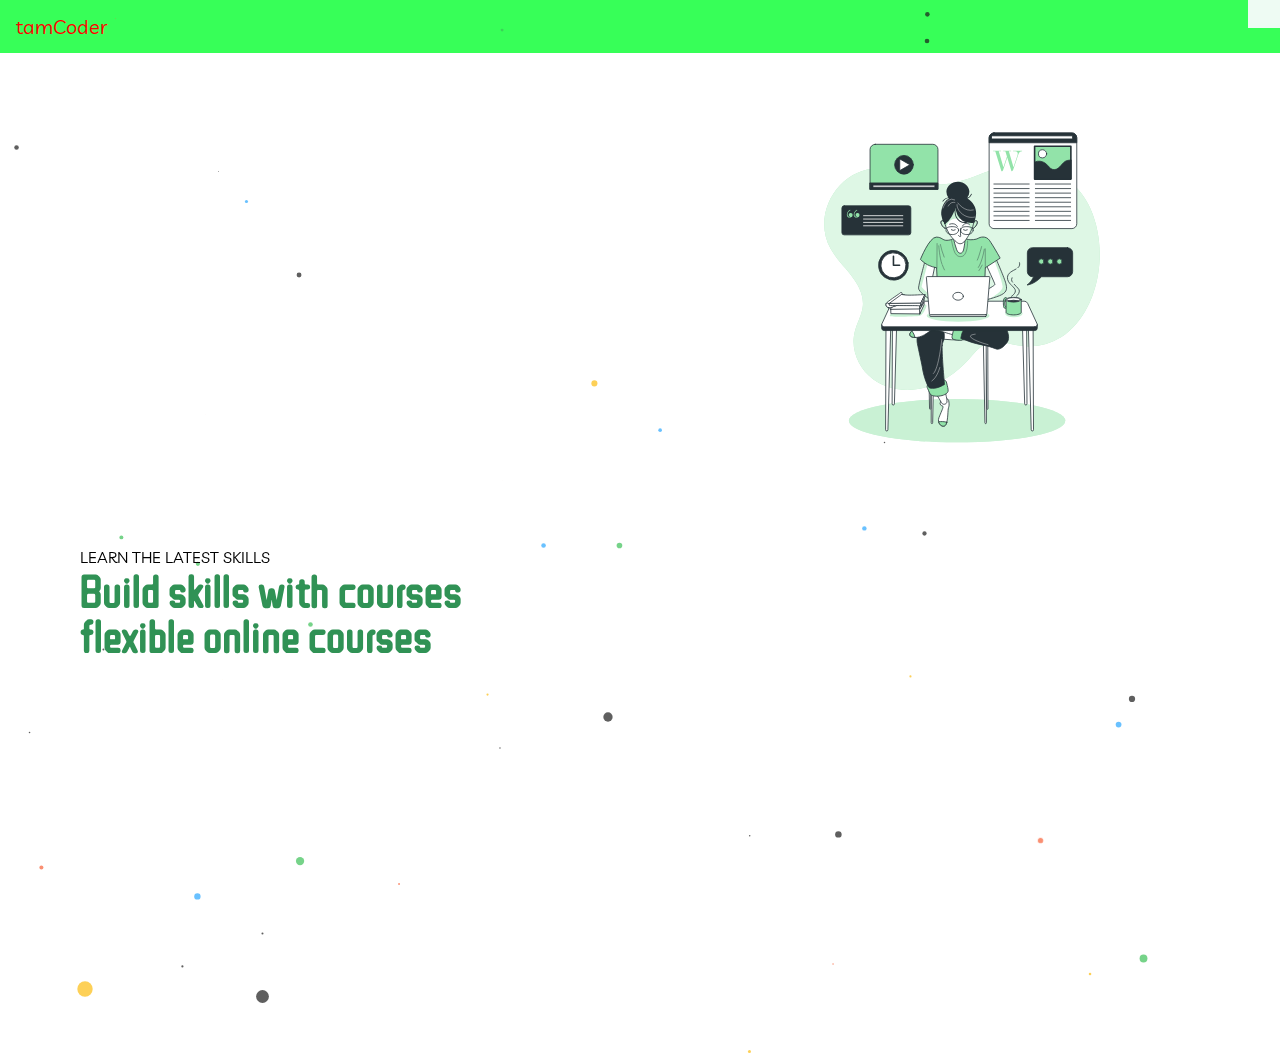
<file: index.html>
<!DOCTYPE html>
<html lang="en">

<head>
    <meta charset="UTF-8">
    <meta http-equiv="X-UA-Compatible" content="IE=edge">
    <meta name="viewport" content="width=device-width, initial-scale=1.0">
    <title>home</title>
    <link rel="stylesheet" href="./sass/main.css">

    <link rel="stylesheet" href="https://pro.fontawesome.com/releases/v5.10.0/css/all.css" integrity="sha384-AYmEC3Yw5cVb3ZcuHtOA93w35dYTsvhLPVnYs9eStHfGJvOvKxVfELGroGkvsg+p" crossorigin="anonymous" />
<!--css animation-->
<link rel="stylesheet" href="https://cdnjs.cloudflare.com/ajax/libs/animate.css/4.1.1/animate.min.css">


</head>


<body>

 
      

    <nav class="mobile-container animate__animated animate__slideInDown ">

        <div class="topnav">

            <a href="#" style="font-size: 20px;color: red;" class="active">tamCoder</a>
            <div id="mylinks" class="animate__animated animate__slideInRight ">

                <a href="#">HOME</a>
                <a href="https://www.facebook.com/tamim.ahmedtam">CONTACT</a>
                <a href="https://www.facebook.com/tamim.ahmedtam" target="-blank">ABOUT</a>

            </div>
            <a href="javascript:void(0)" class="icon" onclick="myFunction()"><i class="fas fa-bars" aria-hidden="true"></i> </a>

        </div>

        <section>

           

        </section>

    </nav>

<header>
    <div class="ball"></div>
    <div class="header-itame header-itame1 animate__animated animate__zoomInLeft">
      
        <iframe
          width="100%"
          height="100%"
          src="https://www.youtube.com/embed/t4vKPhjcMZg"
          title="YouTube video player"
          frameborder="0"
          allow="accelerometer; autoplay; clipboard-write; encrypted-media; gyroscope; picture-in-picture"
          allowfullscreen
        ></iframe>
        <div class="taital">
            <p>LEARN THE LATEST SKILLS</p>
            <h1>Build skills with
                courses flexible online
                courses</h1>
        </div>
       
    </div>
    <div class="header-itame header-itame2 ">
        <img src="./images/Blog post-bro.svg"width="100%" height="100%" alt="">
       
    </div>
    <!---      
    <div class="arow"><img src="./images/red-arrow-png-36963.png" width="100%" height=" 100%" alt=""></div>

    <div style="width: 100%; height: 500px; "  class="">

      -->
</header>



    

</div>






    <script>
        function myFunction() {
            var showhide = document.getElementById('mylinks')
            if (showhide.style.display === "block") {
                showhide.style.display = "none"
            } else {
                showhide.style.display = "block";
            }
        }

        const colors = ["#3CC157", "#2AA7FF", "#1B1B1B", "#FCBC0F", "#F85F36"];

const numBalls = 50;
const balls = [];

for (let i = 0; i < numBalls; i++) {
  let ball = document.createElement("div");
  ball.classList.add("ball");
  ball.style.background = colors[Math.floor(Math.random() * colors.length)];
  ball.style.left = `${Math.floor(Math.random() * 90)}vw`;
  ball.style.top = `${Math.floor(Math.random() * 120)}vh`;
  ball.style.transform = `scale(${Math.random()})`;
  ball.style.width = `${Math.random()}em`;
  ball.style.height = ball.style.width;
  
  balls.push(ball);
  document.body.append(ball);
}

// Keyframes
balls.forEach((el, i, ra) => {
  let to = {
    x: Math.random() * (i % 2 === 0 ? -11 : 11),
    y: Math.random() * 12
  };

  let anim = el.animate(
    [
      { transform: "translate(0, 0)" },
      { transform: `translate(${to.x}rem, ${to.y}rem)` }
    ],
    {
      duration: (Math.random() + 1) * 2000, // random duration
      direction: "alternate",
      fill: "both",
      iterations: Infinity,
      easing: "ease-in-out"
    }
  );
});

    </script>










</body>


</html>
</file>
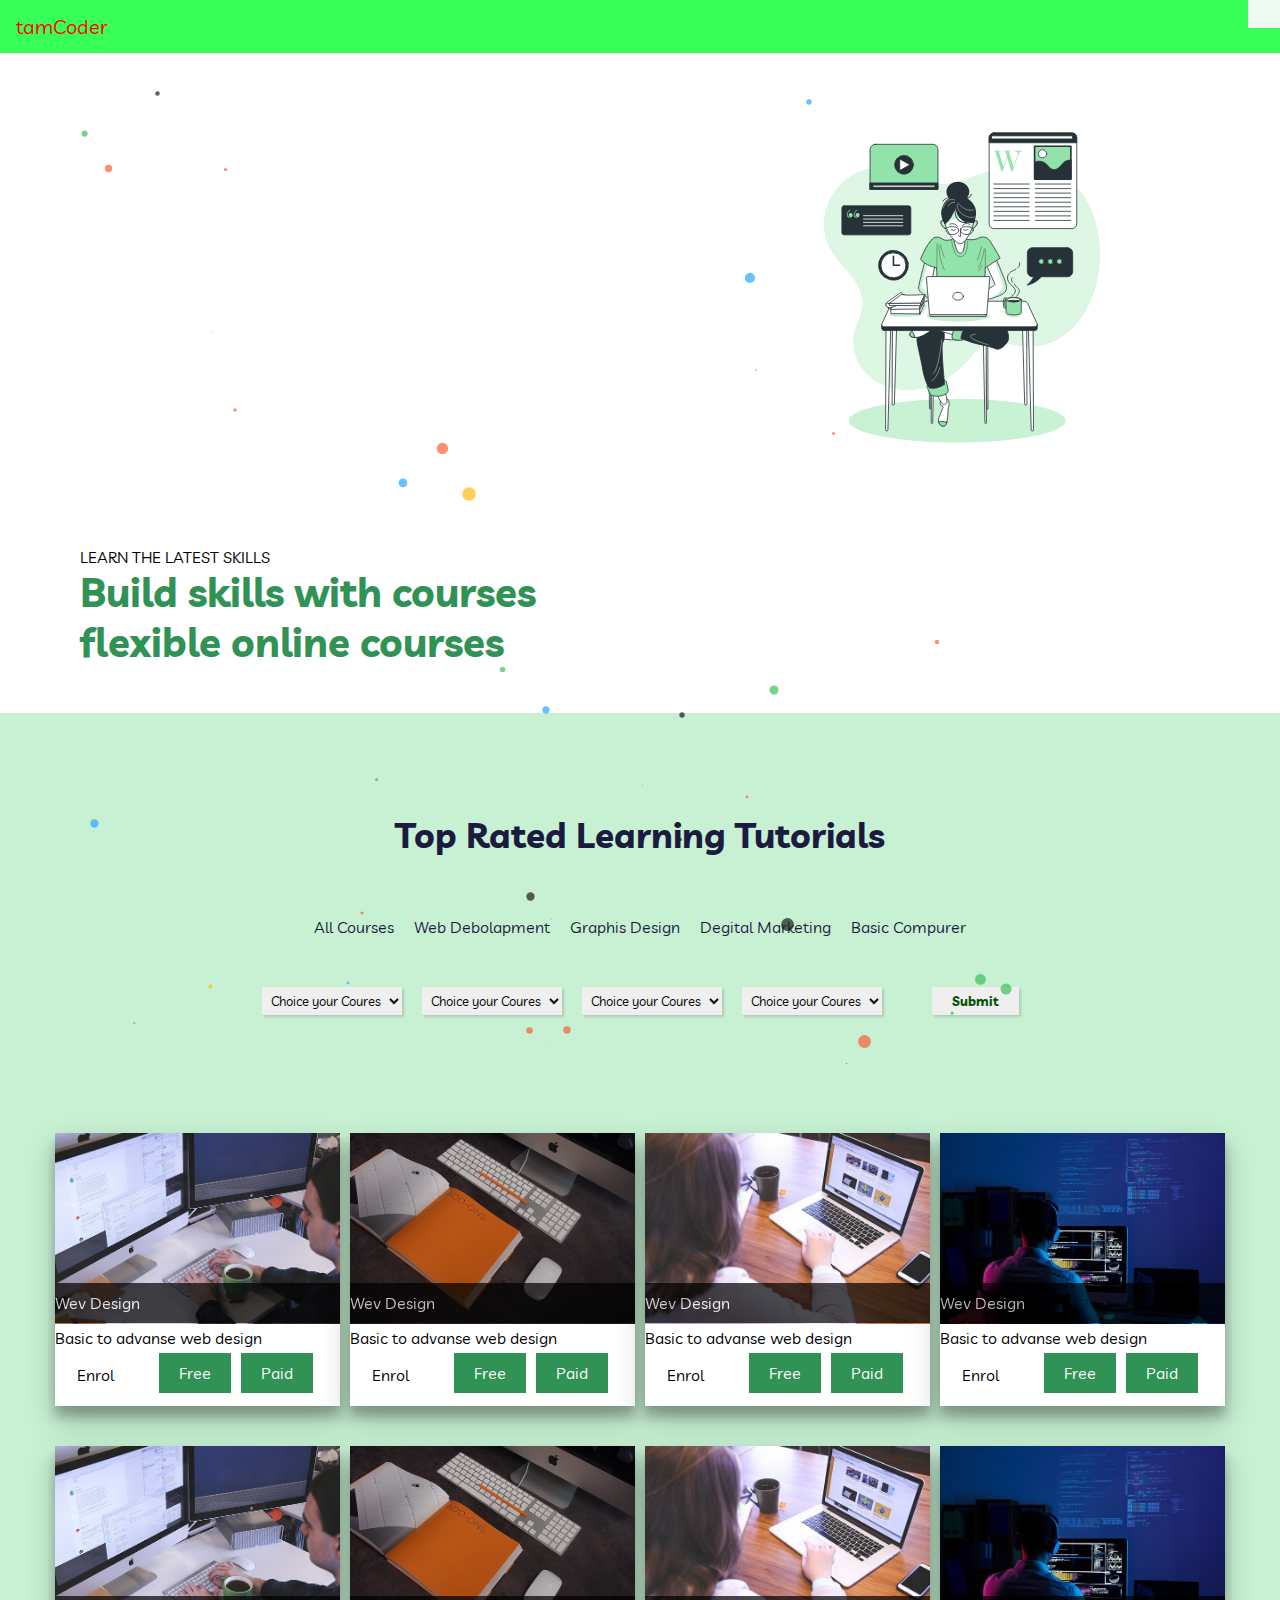
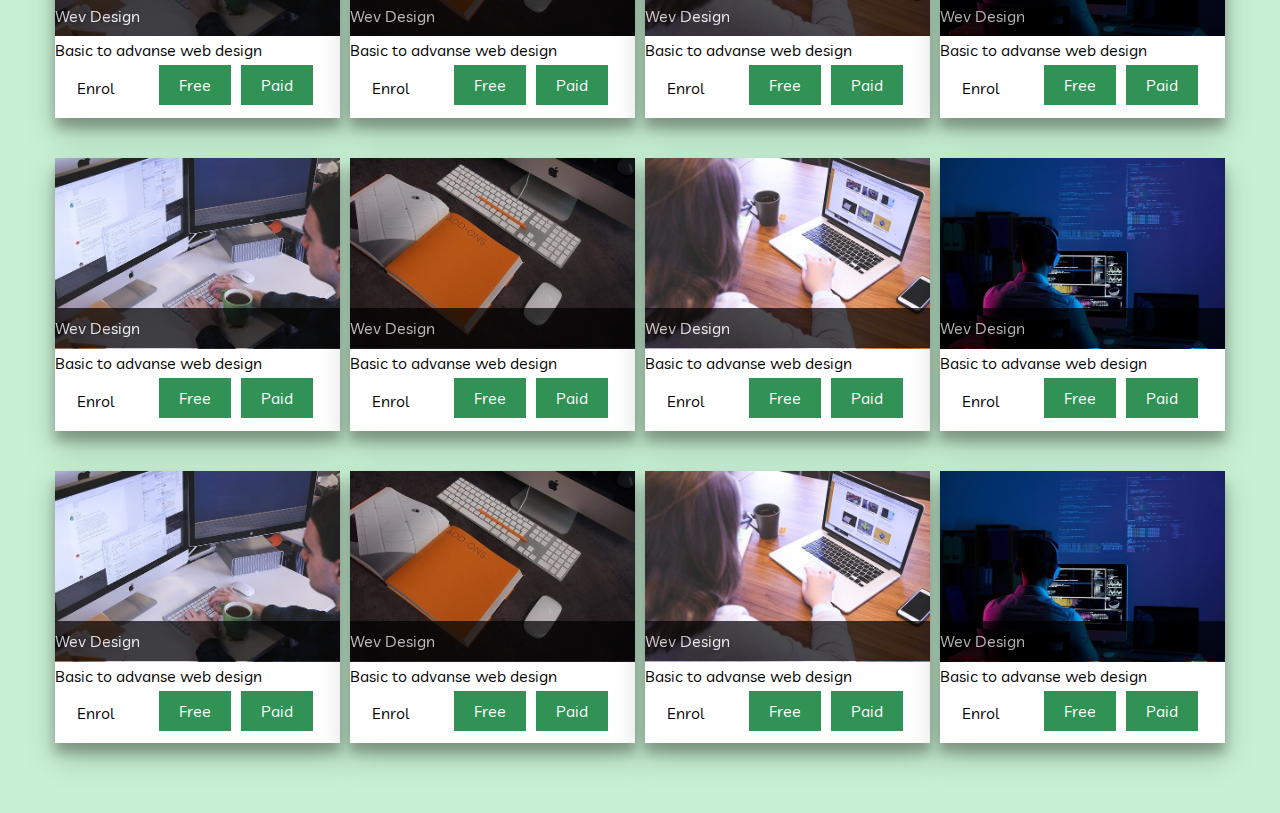
<file: one day project/index.html>
<!DOCTYPE html>
<html lang="en">
  <head>
    <meta charset="UTF-8" />
    <meta http-equiv="X-UA-Compatible" content="IE=edge" />
    <meta name="viewport" content="width=device-width, initial-scale=1.0" />
    <title>home</title>
    <link rel="stylesheet" href="./sass/main.css" />

    <link
      rel="stylesheet"
      href="https://pro.fontawesome.com/releases/v5.10.0/css/all.css"
      integrity="sha384-AYmEC3Yw5cVb3ZcuHtOA93w35dYTsvhLPVnYs9eStHfGJvOvKxVfELGroGkvsg+p"
      crossorigin="anonymous"
    />
    <!--css animation-->
    <link
      rel="stylesheet"
      href="https://cdnjs.cloudflare.com/ajax/libs/animate.css/4.1.1/animate.min.css"
    />
  </head>

  <body>
    <nav class="mobile-container animate__animated animate__slideInDown">
      <div class="topnav">
        <a href="#" style="font-size: 20px; color: red" class="active"
          >tamCoder</a
        >
        <div id="mylinks" class="animate__animated animate__slideInRight">
          <a href="#">HOME</a>
          <a href="https://www.facebook.com/tamim.ahmedtam">CONTACT</a>
          <a href="https://www.facebook.com/tamim.ahmedtam" target="-blank"
            >ABOUT</a
          >
        </div>
        <a href="javascript:void(0)" class="icon" onclick="myFunction()"
          ><i class="fas fa-bars" aria-hidden="true"></i>
        </a>
      </div>

      <section></section>
    </nav>

    <header>
      <div class="ball"></div>
      <div
        class="header-itame header-itame1 animate__animated animate__zoomInLeft"
      >
        <iframe
          width="100%"
          height="100%"
          src="https://www.youtube.com/embed/t4vKPhjcMZg"
          title="YouTube video player"
          frameborder="0"
          allow="accelerometer; autoplay; clipboard-write; encrypted-media; gyroscope; picture-in-picture"
          allowfullscreen
        ></iframe>
        <div class="taital">
          <p>LEARN THE LATEST SKILLS</p>
          <h1>Build skills with courses flexible online courses</h1>
        </div>
      </div>
      <div class="header-itame header-itame2">
        <img
          src="./images/Blog post-bro.svg"
          width="100%"
          height="100%"
          alt=""
        />
      </div>
      <!---      
    <div class="arow"><img src="./images/red-arrow-png-36963.png" width="100%" height=" 100%" alt=""></div>

      -->
    </header>
    <div class="bugfixing"></div>
    <div class="Coures-area">
      
      <div class="catagory-section">
        <h2>Top Rated Learning Tutorials</h2>
        <div class="for-catagory">
          <div class="for-catagory-itame"><a href="#"> All Courses</a></div>
          <div class="for-catagory-itame"><a href="#">Web Debolapment</a></div>
          <div class="for-catagory-itame"><a href="#">Graphis Design</a></div>
          <div class="for-catagory-itame"> <a href="#">Degital Marketing</a>  </div>
          <div class="for-catagory-itame"><a href="#">Basic Compurer</a></div>
        </div>
         <div class="for-filter">
          <form class="awesome-form">
            <div class="input-group">
              <select>
                <option><label>Choice your Coures</label></option>
                <option>pade coures</option>
                <option>free</option>
                <option>Other</option>
              </select>
            </div>
          </form>
  
          <form class="awesome-form">
            <div class="input-group">
              <select>
                <option><label>Choice your Coures</label></option>
                <option>pade coures</option>
                <option>free</option>
                <option>Other</option>
              </select>
            </div>
          </form>
          <form class="awesome-form">
            <div class="input-group">
              <select>
                <option><label>Choice your Coures</label></option>
                <option>pade coures</option>
                <option>free</option>
                <option>Other</option>
              </select>
            </div>
          </form>
          <form style="display: flex;" class="awesome-form">
            <div class="input-group">
              <select>
                <option><label>Choice your Coures</label></option>
                <option>pade coures</option>
                <option>free</option>
                <option>Other</option>
              </select>
            </div>
  
            <input style="border: none;color: rgb(8, 80, 5);  font-weight: bold; padding: 5px 20px; margin-left: 50px;box-shadow: rgba(0, 0, 0, 0.15) 1.95px 1.95px 2.6px;"
            type="submit" />
          </form>
        </div>
      </div>

      <div class="video-itame"><img src="./images/video (1).jpg" width="100%" height="70%" alt="">
      <div class="v-catagory-d">Wev Design</div>
      <div class="v-taital-d">Basic to advanse web design</div>
      <div class="v-btns"><p>Enrol</p> <a href="#">Free</a> <a href="#">Paid</a></div>
      </div>
      <div class="video-itame"><img src="./images/video (2).jpg" width="100%" height="70%" alt="">
        <div class="v-catagory-d">Wev Design</div>
      <div class="v-taital-d">Basic to advanse web design</div>
      <div class="v-btns"><p>Enrol</p> <a href="#">Free</a> <a href="#">Paid</a></div>
      </div>
      <div class="video-itame"><img src="./images/video (3).jpg" width="100%" height="70%" alt="">
        <div class="v-catagory-d">Wev Design</div>
      <div class="v-taital-d">Basic to advanse web design</div>
      <div class="v-btns"><p>Enrol</p> <a href="#">Free</a> <a href="#">Paid</a></div>
      </div>
      <div class="video-itame"><img src="./images/video (4).jpg" width="100%" height="70%" alt="">
        <div class="v-catagory-d">Wev Design</div>
      <div class="v-taital-d">Basic to advanse web design</div>
      <div class="v-btns"><p>Enrol</p> <a href="#">Free</a> <a href="#">Paid</a></div>
      
      </div>
      <div class="video-itame">
        <img src="./images/video (1).jpg" width="100%" height="70%" alt="">
        <div class="v-catagory-d">Wev Design</div>
      <div class="v-taital-d">Basic to advanse web design</div>
      <div class="v-btns"><p>Enrol</p> <a href="#">Free</a> <a href="#">Paid</a></div>
      
      </div>
      <div class="video-itame">
        <img src="./images/video (2).jpg" width="100%" height="70%" alt="">
        <div class="v-catagory-d">Wev Design</div>
      <div class="v-taital-d">Basic to advanse web design</div>
      <div class="v-btns"><p>Enrol</p> <a href="#">Free</a> <a href="#">Paid</a></div>
      
      </div>
      <div class="video-itame">
        <img src="./images/video (3).jpg" width="100%" height="70%" alt="">
        <div class="v-catagory-d">Wev Design</div>
      <div class="v-taital-d">Basic to advanse web design</div>
      <div class="v-btns"><p>Enrol</p> <a href="#">Free</a> <a href="#">Paid</a></div>
      
      </div>
      <div class="video-itame">
        <img src="./images/video (4).jpg" width="100%" height="70%" alt="">
        <div class="v-catagory-d">Wev Design</div>
      <div class="v-taital-d">Basic to advanse web design</div>
      <div class="v-btns"><p>Enrol</p> <a href="#">Free</a> <a href="#">Paid</a></div>
      
      </div>
      <div class="video-itame">
        <img src="./images/video (1).jpg" width="100%" height="70%" alt="">
        <div class="v-catagory-d">Wev Design</div>
      <div class="v-taital-d">Basic to advanse web design</div>
      <div class="v-btns"><p>Enrol</p> <a href="#">Free</a> <a href="#">Paid</a></div>
      
      </div>
      <div class="video-itame">
        <img src="./images/video (2).jpg" width="100%" height="70%" alt="">
        <div class="v-catagory-d">Wev Design</div>
      <div class="v-taital-d">Basic to advanse web design</div>
      <div class="v-btns"><p>Enrol</p> <a href="#">Free</a> <a href="#">Paid</a></div>
      
      </div>
      <div class="video-itame">
        <img src="./images/video (3).jpg" width="100%" height="70%" alt="">
        <div class="v-catagory-d">Wev Design</div>
      <div class="v-taital-d">Basic to advanse web design</div>
      <div class="v-btns"><p>Enrol</p> <a href="#">Free</a> <a href="#">Paid</a></div>
      
      </div>
      <div class="video-itame">
        <img src="./images/video (4).jpg" width="100%" height="70%" alt="">
        <div class="v-catagory-d">Wev Design</div>
      <div class="v-taital-d">Basic to advanse web design</div>
      <div class="v-btns"><p>Enrol</p> <a href="#">Free</a> <a href="#">Paid</a></div>
      
      </div>
      <div class="video-itame">
        <img src="./images/video (1).jpg" width="100%" height="70%" alt="">
        <div class="v-catagory-d">Wev Design</div>
      <div class="v-taital-d">Basic to advanse web design</div>
      <div class="v-btns"><p>Enrol</p> <a href="#">Free</a> <a href="#">Paid</a></div>
      
      </div>
      <div class="video-itame">
        <img src="./images/video (2).jpg" width="100%" height="70%" alt="">
        <div class="v-catagory-d">Wev Design</div>
      <div class="v-taital-d">Basic to advanse web design</div>
      <div class="v-btns"><p>Enrol</p> <a href="#">Free</a> <a href="#">Paid</a></div>
      
      </div>
      <div class="video-itame">
        <img src="./images/video (3).jpg" width="100%" height="70%" alt="">
        <div class="v-catagory-d">Wev Design</div>
      <div class="v-taital-d">Basic to advanse web design</div>
      <div class="v-btns"><p>Enrol</p> <a href="#">Free</a> <a href="#">Paid</a></div>
      
      </div>
      <div class="video-itame">
        <img src="./images/video (4).jpg" width="100%" height="70%" alt="">
        <div class="v-catagory-d">Wev Design</div>
      <div class="v-taital-d">Basic to advanse web design</div>
      <div class="v-btns"><p>Enrol</p> <a href="#">Free</a> <a href="#">Paid</a></div>
      
      </div>
    </div>

    <script>
      function myFunction() {
        var showhide = document.getElementById("mylinks");
        if (showhide.style.display === "block") {
          showhide.style.display = "none";
        } else {
          showhide.style.display = "block";
        }
      }

      const colors = ["#3CC157", "#2AA7FF", "#1B1B1B", "#FCBC0F", "#F85F36"];

      const numBalls = 50;
      const balls = [];

      for (let i = 0; i < numBalls; i++) {
        let ball = document.createElement("div");
        ball.classList.add("ball");
        ball.style.background =
          colors[Math.floor(Math.random() * colors.length)];
        ball.style.left = `${Math.floor(Math.random() * 90)}vw`;
        ball.style.top = `${Math.floor(Math.random() * 120)}vh`;
        ball.style.transform = `scale(${Math.random()})`;
        ball.style.width = `${Math.random()}em`;
        ball.style.height = ball.style.width;

        balls.push(ball);
        document.body.append(ball);
      }

      // Keyframes
      balls.forEach((el, i, ra) => {
        let to = {
          x: Math.random() * (i % 2 === 0 ? -11 : 11),
          y: Math.random() * 12,
        };

        let anim = el.animate(
          [
            { transform: "translate(0, 0)" },
            { transform: `translate(${to.x}rem, ${to.y}rem)` },
          ],
          {
            duration: (Math.random() + 1) * 2000, // random duration
            direction: "alternate",
            fill: "both",
            iterations: Infinity,
            easing: "ease-in-out",
          }
        );
      });
    </script>
  </body>
</html>
</file>
<file: sass/main.css>
@import url("https://fonts.googleapis.com/css2?family=Poppins:wght@200;300;400;500;600;700&display=swap");
@import url("https://fonts.googleapis.com/css2?family=Livvic:ital@1&display=swap");
@import url("https://fonts.googleapis.com/css2?family=Livvic:wght@600&display=swap");
@import url("https://fonts.googleapis.com/css2?family=Livvic:wght@700&display=swap");
@import url("https://fonts.googleapis.com/css2?family=ZCOOL+QingKe+HuangYou&display=swap");
* {
  margin: 0;
  padding: 0;
  -webkit-box-sizing: border-box;
          box-sizing: border-box;
  font-family: 'Livvic', sans-serif;
}

.mobile-container {
  max-width: 100%;
  background-color: transparent;
  color: #fff;
  border-radius: 10px;
  position: -webkit-sticky;
  position: sticky;
  top: 0px;
}

.topnav {
  overflow: hidden;
  background-color: #fff;
  position: relative;
}

.topnav #mylinks {
  display: none;
}

.topnav a {
  color: #309255;
  padding: 14px 16px;
  text-decoration: none;
  font-size: 16px;
  display: block;
  -webkit-transition: all 0.3s linear;
  transition: all 0.3s linear;
}

.topnav a.icon {
  background-color: #EEFBF3;
  display: block;
  position: absolute;
  right: 0;
  top: 0;
  z-index: 22;
}

.active {
  background-color: #EEFBF3;
  color: #309255;
}

.topnav a:hover {
  background-color: #37ff58;
  color: #fff;
}

header {
  width: 100%;
  height: auto;
  position: relative;
  display: -webkit-box;
  display: -ms-flexbox;
  display: flex;
  -webkit-box-pack: center;
      -ms-flex-pack: center;
          justify-content: center;
  -webkit-box-align: center;
      -ms-flex-align: center;
          align-items: center;
  -ms-flex-wrap: wrap-reverse;
      flex-wrap: wrap-reverse;
}

.header-itame {
  -webkit-box-flex: 1;
      -ms-flex: 1;
          flex: 1;
  width: 500px;
  height: 400px;
  margin: 30px;
  z-index: 2;
  position: relative;
}

.header-itame iframe {
  margin: 20px 50px;
}

.taital {
  margin: 20px 50px;
}

.header-itame2 {
  position: relative;
  z-index: 2;
}

.for-extra {
  width: 160px;
  height: 200px;
  position: absolute;
  bottom: -100px;
  right: 30px;
}

.fast-extra {
  width: 200px;
  height: 200px;
  position: absolute;
  top: -10px;
  left: 20px;
  z-index: -1;
}

.taital h1 {
  font-size: 45px;
  color: #309255;
  font-family: 'ZCOOL QingKe HuangYou', cursive;
  padding-right: 40px;
}

.ball {
  position: absolute;
  border-radius: 100%;
  opacity: 0.7;
}

.arow {
  width: 200px;
  height: 200px;
  position: absolute;
  bottom: -80px;
  left: 43%;
}

@media (max-width: 960px) {
  header {
    display: -webkit-box;
    display: -ms-flexbox;
    display: flex;
    -webkit-box-orient: vertical;
    -webkit-box-direction: normal;
        -ms-flex-direction: column;
            flex-direction: column;
  }
  .header-itame iframe {
    margin: 20px 20px;
    width: 500px;
    height: 300px;
  }
  .taital h1 {
    font-size: 50px;
  }
  .header-itame1 {
    margin-top: 20px;
  }
  .header-itame {
    margin: 0px;
  }
}

@media (max-width: 660px) {
  .header-itame {
    width: 90%;
    height: 100%;
  }
  .header-itame iframe {
    width: 90%;
    height: 300px;
  }
}

@media (max-width: 470px) {
  .taital h1 {
    font-size: 30px;
  }
  .taital {
    margin: 20px 20px;
  }
}
/*# sourceMappingURL=main.css.map */
</file>
<file: one day project/sass/main.css>
@import url("https://fonts.googleapis.com/css2?family=Poppins:wght@200;300;400;500;600;700&display=swap");
@import url("https://fonts.googleapis.com/css2?family=Livvic:ital@1&display=swap");
@import url("https://fonts.googleapis.com/css2?family=Livvic:wght@600&display=swap");
@import url("https://fonts.googleapis.com/css2?family=Livvic:wght@700&display=swap");
@import url("https://fonts.googleapis.com/css2?family=ZCOOL+QingKe+HuangYou&display=swap");
* {
  margin: 0;
  padding: 0;
  -webkit-box-sizing: border-box;
          box-sizing: border-box;
  font-family: 'Livvic', sans-serif;
}

.mobile-container {
  max-width: 100%;
  background-color: transparent;
  color: #fff;
  border-radius: 10px;
  position: -webkit-sticky;
  position: sticky;
  top: 0px;
  z-index: 9999;
}

.topnav {
  background-color: #fff;
  position: relative;
}

.topnav #mylinks {
  display: none;
}

.topnav a {
  color: #309255;
  padding: 14px 16px;
  text-decoration: none;
  font-size: 16px;
  display: block;
  -webkit-transition: all 0.3s linear;
  transition: all 0.3s linear;
}

.topnav a.icon {
  background-color: #EEFBF3;
  display: block;
  position: absolute;
  right: 0;
  top: 0;
  z-index: 22;
}

.active {
  background-color: #EEFBF3;
  color: #309255;
}

.topnav a:hover {
  background-color: #37ff58;
  color: #fff;
}

header {
  width: 100%;
  height: auto;
  position: relative;
  display: -webkit-box;
  display: -ms-flexbox;
  display: flex;
  -webkit-box-pack: center;
      -ms-flex-pack: center;
          justify-content: center;
  -webkit-box-align: center;
      -ms-flex-align: center;
          align-items: center;
  -ms-flex-wrap: wrap-reverse;
      flex-wrap: wrap-reverse;
}

.header-itame {
  -webkit-box-flex: 1;
      -ms-flex: 1;
          flex: 1;
  width: 500px;
  height: 400px;
  margin: 30px;
  z-index: 2;
  position: relative;
}

.header-itame iframe {
  margin: 20px 50px;
}

.taital {
  margin: 20px 50px;
}

.header-itame2 {
  position: relative;
  z-index: 2;
}

.for-extra {
  width: 160px;
  height: 200px;
  position: absolute;
  bottom: -100px;
  right: 30px;
}

.fast-extra {
  width: 200px;
  height: 200px;
  position: absolute;
  top: -10px;
  left: 20px;
  z-index: -1;
}

.taital h1 {
  font-size: 40px;
  color: #309255;
  font-family: 'Livvic', sans-serif;
  padding-right: 10px;
  padding-bottom: 20px;
}

.ball {
  position: absolute;
  border-radius: 100%;
  opacity: 0.7;
}

.arow {
  width: 200px;
  height: 200px;
  position: absolute;
  bottom: -80px;
  left: 43%;
}

.bugfixing {
  width: 100%;
  height: 200px;
}

.Coures-area {
  width: 100%;
  height: auto;
  background-color: #C8F1D4;
  position: relative;
  display: -ms-grid;
  display: grid;
  -ms-grid-columns: 1fr 1fr 1fr 1fr;
      grid-template-columns: 1fr 1fr 1fr 1fr;
  -ms-grid-rows: auto;
      grid-template-rows: auto;
  padding: 400px 50px 50px 50px;
}

.video-itame {
  width: auto;
  height: auto;
  margin: 20px 5px;
  background-color: #fff;
  -webkit-box-shadow: rgba(0, 0, 0, 0.25) 0px 14px 28px, rgba(0, 0, 0, 0.22) 0px 10px 10px;
          box-shadow: rgba(0, 0, 0, 0.25) 0px 14px 28px, rgba(0, 0, 0, 0.22) 0px 10px 10px;
  position: relative;
}

.v-catagory-d {
  background-color: black;
  color: #fff;
  padding: 10px 0px;
  width: 100%;
  opacity: 0.7;
  position: absolute;
  top: 55%;
  left: 0;
}

.v-btns {
  display: -webkit-box;
  display: -ms-flexbox;
  display: flex;
  -webkit-box-pack: center;
      -ms-flex-pack: center;
          justify-content: center;
  -webkit-box-align: center;
      -ms-flex-align: center;
          align-items: center;
}

.v-btns p {
  margin-top: 5px;
  margin-right: 40px;
}

.v-btns a {
  text-decoration: none;
  margin: 5px;
  background-color: #309255;
  color: #fff;
  padding: 10px 20px;
}

.catagory-section {
  position: absolute;
  top: 50px;
  left: 0;
  width: 100%;
  height: autto;
  margin-bottom: 400px;
  padding-bottom: 50px;
}

.for-catagory {
  display: -webkit-box;
  display: -ms-flexbox;
  display: flex;
  -webkit-box-pack: center;
      -ms-flex-pack: center;
          justify-content: center;
  -webkit-box-align: center;
      -ms-flex-align: center;
          align-items: center;
  -ms-flex-wrap: wrap;
      flex-wrap: wrap;
}

.for-catagory-itame {
  margin: 10px;
  padding-bottom: 30px;
}

.for-catagory-itame a {
  text-decoration: none;
  color: #1b1b3f;
}

.for-filter {
  display: -webkit-box;
  display: -ms-flexbox;
  display: flex;
  -webkit-box-pack: center;
      -ms-flex-pack: center;
          justify-content: center;
  -ms-flex-wrap: wrap;
      flex-wrap: wrap;
}

.awesome-form {
  margin: 10px;
}

.catagory-section h2 {
  text-align: center;
  font-size: 35px;
  padding: 50px;
  color: #1b1b3f;
}

.input-group select {
  padding: 5px;
  border: none;
  -webkit-box-shadow: rgba(0, 0, 0, 0.15) 1.95px 1.95px 2.6px;
          box-shadow: rgba(0, 0, 0, 0.15) 1.95px 1.95px 2.6px;
}

@media (max-width: 960px) {
  .bugfixing {
    display: none;
  }
  header {
    display: -webkit-box;
    display: -ms-flexbox;
    display: flex;
    -webkit-box-orient: vertical;
    -webkit-box-direction: normal;
        -ms-flex-direction: column;
            flex-direction: column;
  }
  .header-itame iframe {
    margin: 20px 20px;
    width: 500px;
    height: 300px;
  }
  .taital h1 {
    font-size: 50px;
  }
  .header-itame1 {
    margin-top: 20px;
  }
  .header-itame {
    margin: 0px;
  }
  .Coures-area {
    -ms-grid-columns: 1fr 1fr 1fr;
        grid-template-columns: 1fr 1fr 1fr;
    padding: 400px 20px 20px 20px;
  }
  .catagory-section {
    position: absolute;
    top: 50px;
    left: 0;
    width: 100%;
    height: autto;
    margin-bottom: 500px;
    padding-bottom: 50px;
    z-index: 11;
  }
  .for-catagory-itame {
    margin: 10px;
    padding-bottom: 10px;
  }
}

@media (max-width: 760px) {
  .Coures-area {
    -ms-grid-columns: 1fr 1fr;
        grid-template-columns: 1fr 1fr;
    padding: 500px 20px 20px 20px;
  }
  .for-catagory-itame {
    margin: 10px;
    padding-bottom: 10px;
  }
}

@media (max-width: 660px) {
  .header-itame {
    width: 90%;
    height: 100%;
  }
  .header-itame iframe {
    width: 90%;
    height: 300px;
  }
  .Coures-area {
    -ms-grid-columns: 1fr 1fr;
        grid-template-columns: 1fr 1fr;
    padding: 500px 20px 20px 20px;
  }
  .for-catagory-itame {
    margin: 10px;
    padding-bottom: 10px;
  }
}

@media (max-width: 470px) {
  .taital h1 {
    font-size: 30px;
  }
  .taital {
    margin: 20px 10px;
  }
  .Coures-area {
    -ms-grid-columns: 1fr;
        grid-template-columns: 1fr;
    padding: 600px 20px 20px 20px;
  }
  .for-catagory-itame {
    margin: 10px;
    padding-bottom: 10px;
  }
}

@media (max-width: 400px) {
  .Coures-area {
    -ms-grid-columns: 1fr;
        grid-template-columns: 1fr;
    padding: 700px 20px 20px 20px;
  }
  .for-catagory-itame {
    margin: 10px;
    padding-bottom: 10px;
  }
}
/*# sourceMappingURL=main.css.map */
</file>
